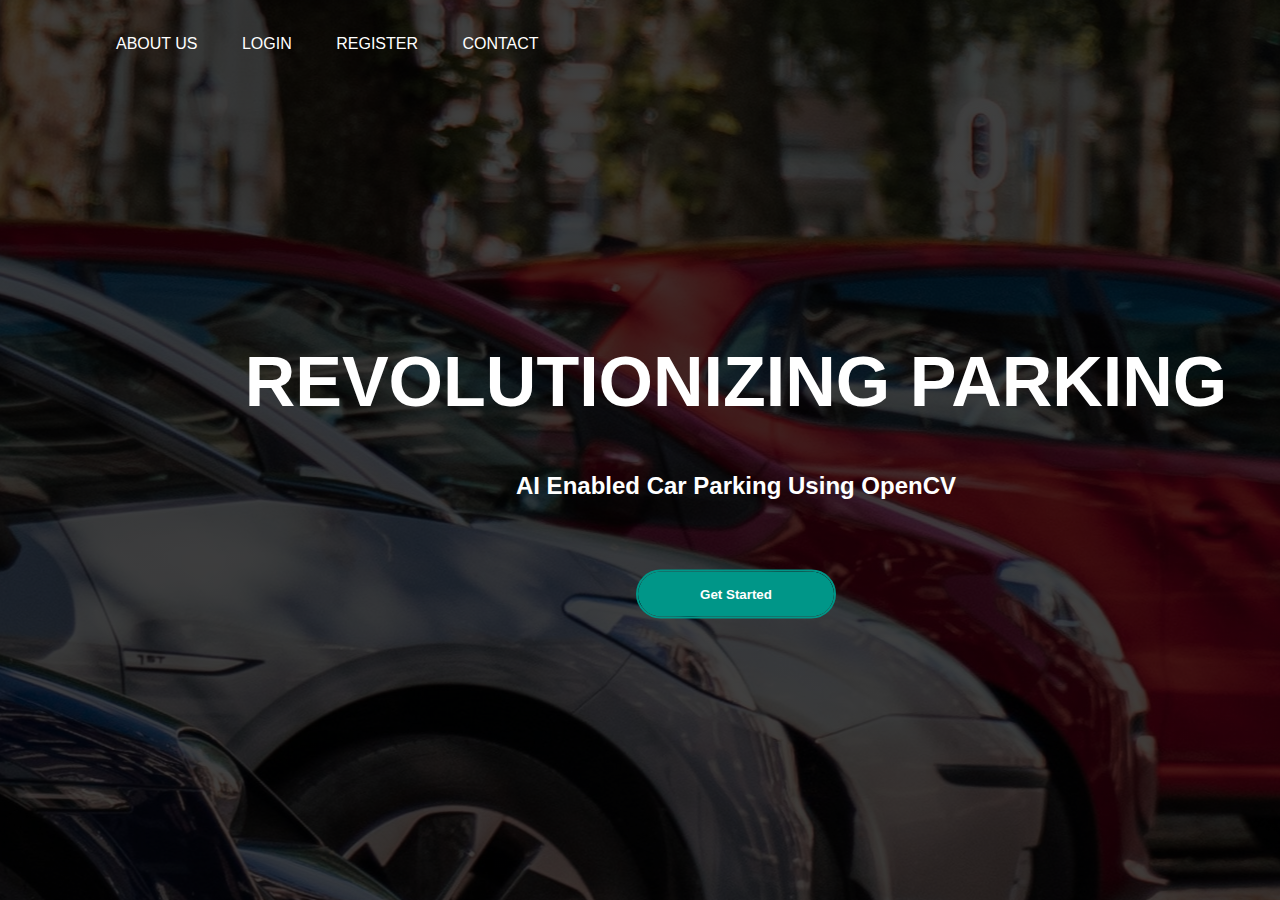
<file: MainFile/templates/index.html>
<html>
    <head>
        <title>Car parking</title>
        <link rel="stylesheet" href="stylec.css">
        <body>
            <div class="banner">
                <div class="navbar">
                    <ul>
                        <li><a href="about.html">About us</a></li>
                        <li><a href="login.html">Login</a></li>
                        <li><a href="create.html">Register</a></li>
                        <li><a href="">Contact</a></li>
                    </ul>
                    
            
               <div class ="content">
                <h1>REVOLUTIONIZING PARKING</h1>
                <p><h2>AI Enabled Car Parking Using OpenCV</h2></p>
                 <div>
                    <a href="login.html">
                    <button type ="button"><span></span>Get Started</button>
                    </a>
                 </div>
               </div>
            </div>


            </div>


        </body>
    </head>
</html>
</file>
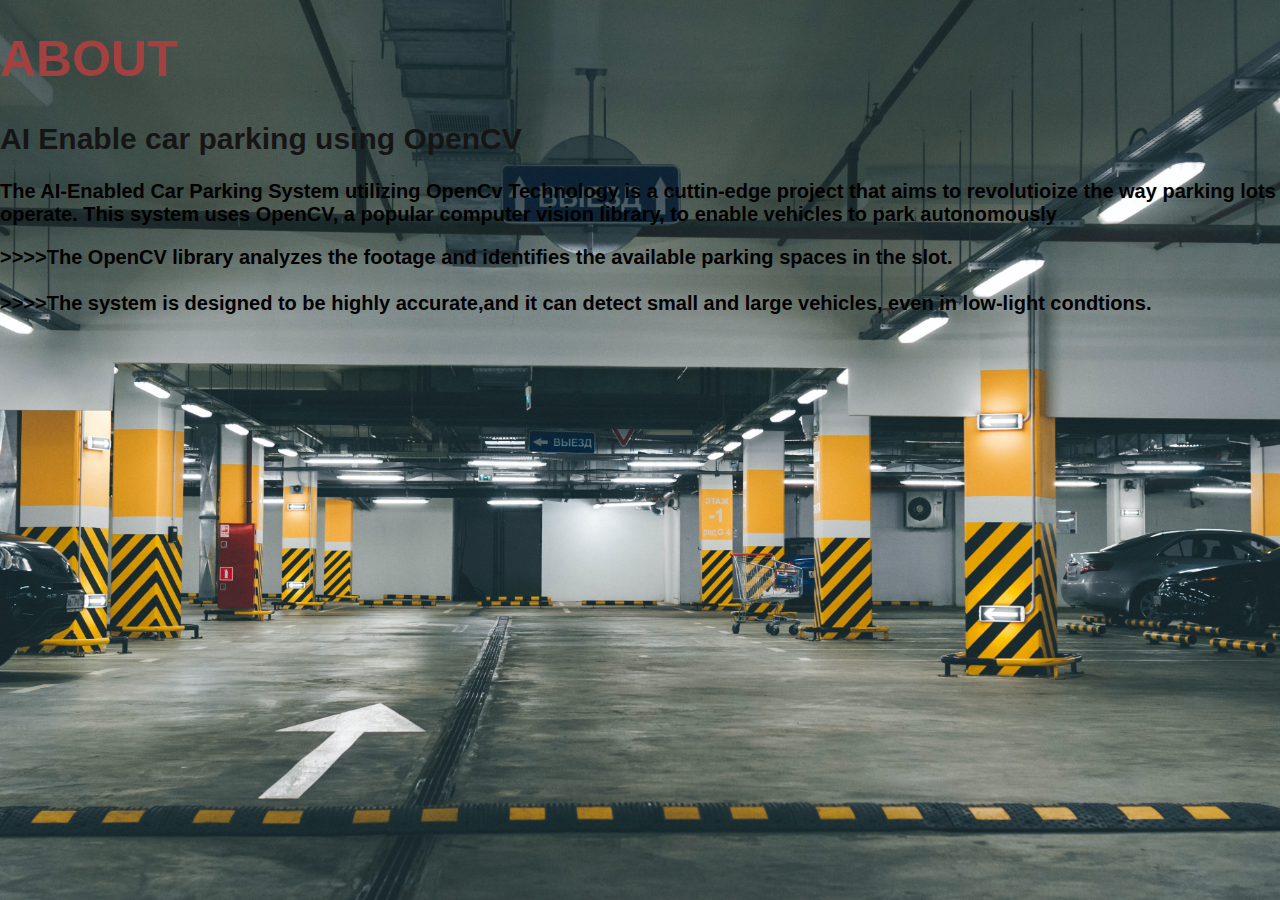
<file: MainFile/templates/about.html>
<html>
    <title>about us</title>
    <link rel="stylesheet" href="styleabout.css">
    
    <body>
        <div class="content">
            <head><h1>ABOUT</h1></head>
            <h2 >AI Enable car parking using OpenCV</h2>
            <p>
            <b>The AI-Enabled Car Parking System utilizing OpenCv Technology is a cuttin-edge project that aims to revolutioize the way parking lots operate. This system uses OpenCV, a popular computer vision library, to enable vehicles to park autonomously</b>
            </p>
            <p><b>>>>>The OpenCV library analyzes the footage and identifies the available parking spaces in the slot.<br><br>>>>>The system is designed to be highly accurate,and it can detect small and large vehicles, even in low-light condtions.</b></p>
       </div>
    </body>
</html>
</file>
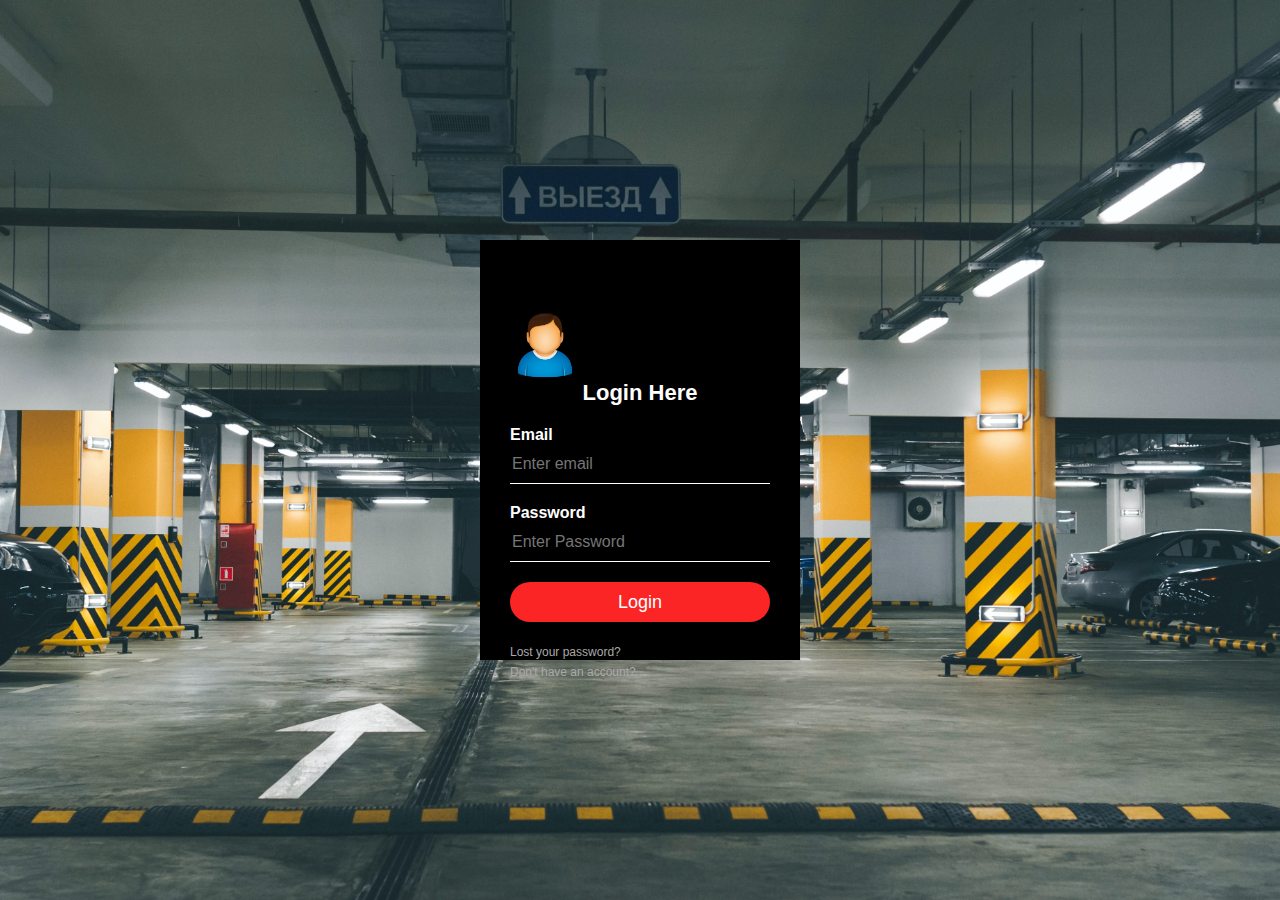
<file: MainFile/templates/login.html>
<html>
    <head>
        <title>
            Car parking login page
        </title>
        <link rel="stylesheet" type="text/css" href="stylel.css">
        <body>
            <div class="loginbox">
                <img src="avatar1.png" class"avatar" height="70px">
               <h1>Login Here</h1>
               <form>
                <p>Email</p>
                <input type="text" name="" placeholder="Enter email">
                <p>Password</p>
                <input type="password" name="" placeholder="Enter Password"><br>
                <input type="submit" name="" value="Login">
                <a href="#"> Lost your password?</a><br>
                <a href="create.html">Don't have an account?</a>

               </form>

            </div>

        </body>
    </head>
</html>
</file>
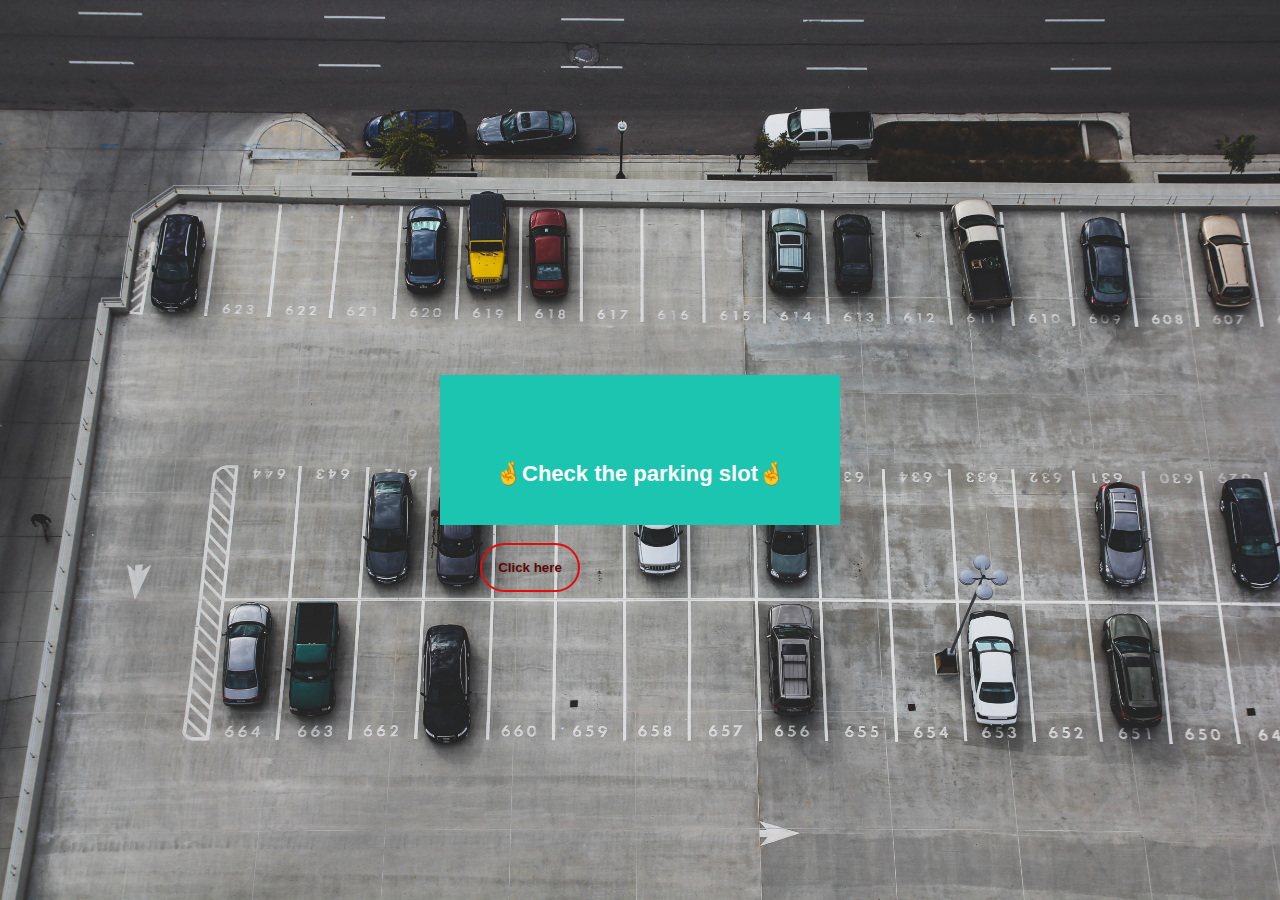
<file: MainFile/uploads/model.html>
<html>
    <title>Car parking</title>
    <link rel="stylesheet" type="text/css" href="stylem.css">
    <body>
        <div class="loginbox">
            <p><h3><b>🤞Check the parking slot🤞</b></h3></p>
            <div>
                <a href="appp.py">
                <button type ="button">Click here</button>
                </a>
            </div>

        </div>
    </body>

</html>
</file>
<file: MainFile/templates/stylec.css>
*{
    margin : 0;
    padding : 0;
    font-family: sans-serif;
}
.banner{
    width : 100%;
    height : 100vh;
    background-image : linear-gradient(rgba(0,0,0,0.75),rgba(0,0,0,0.75)),url(css3.jpg);
    background-position : center ;
}
.navbar{
    width : 85%;
    margin : auto;
    padding : 35px 0;
    display : flex;
    align-items : center;
    justify-content: space-between;
}
.navbar ul li{
    list-style: none;
    display : inline-block;
    margin : 0 20px;
}
.navbar ul li a{
    text-decoration : none;
    color : #fff;
    text-transform : uppercase;
}
.content{
    width : 100%;
    position : absolute;
    top : 50%;
    transform : translateY(-50%);
    text-align : center;
    color : #fff;
}
.content h1{
    font-size : 70px;
    margin-top : 80px;
}
.content p{
    margin : 50px auto;
    font-weight : 100px;
    line-height: 25px;
}
button {
    width: 200px;
    padding: 15px 0;
    text-align: center;
    margin : 20px 10px;
    border-radius : 25px;
    font-weight:bold;
    border : 2px solid #009688;
    background : transparent;
    color: #fff;
    cursor: pointer;
    position : relative;
    overflow : hidden;
}
span{
    background : #009688;
    height : 100%;
    width : 100%;
    border-radius :25px;
    position: absolute;
    left :0;
    bottom:0;
    z-index :-1;
    transition : 0.5s;
}
button :hover span{
    width : 100%;
}
button :hover {
    border:none;
}
</file>
<file: MainFile/templates/styleabout.css>
body{
    margin: 0;
    padding: 0;
    background: url(css1.jpg);
    background-size:cover;
    background-position:center;
    background-position:cover;
    font-family: sans-serif;
}
.content h1{
    font-size : 50px;
    margin-top : 30px;
    color :rgb(163, 64, 64)
}
.content h2{
    font-size : 30px;
    margin-top : 30px;
    color:rgb(22, 21, 21)
}
.content p{
    font-size : 20px;
    
    color :black
}
</file>
<file: MainFile/templates/stylel.css>
body{
    margin: 0;
    padding: 0;
    background: url(css1.jpg);
    background-size:cover;
    background-position:center;
    background-position:cover;
    font-family: sans-serif;
}

.loginbox{
    width:320px;
    height:420px;
    background:#000;
    color:#fff;
    top:50%;
    left:50%;
    position:absolute;
    transform:translate(-50%,-50%);
    box-sizing:border-box;
    padding: 70px 30px;
}
.avatar{
    width:100px;
    height:100px;
    border-radius:50%;
    position:absolute;
    top:-50px;
   
}
h1{
    margin :0;
    padding:0 0 20px;
    text-align : center;
    font-size : 22px
}

.loginbox p{
    margin : 0;
    padding: 0;
    font-weight : bold;

}
.loginbox input{
    width :100%;
    margin-bottom : 20px;
}
.loginbox input[type="text"],input[type="password"]
{
    border : none;
    border-bottom :1px solid #fff;
    background : transparent;
    outline : none;
    height : 40px;
    color : #fff;
    font-size : 16px;
}
.loginbox input[type="submit"]
{
    border : none;
    outline : none;
    height : 40px;
    background : #fb2525;
    color : #fff;
    font-size : 18px;
    border-radius : 20px;
}
.loginbox input[type="submit"]:hover{
    cursor : pointer;
    background : #ffc107;
    color : #000;
}
.loginbox a{
    text-decoration : none;
    font-size : 12px;
    line-height : 20px;
    color : darkgrey;
}
.loginbox a:hover{
    color : #ffc107;
}
</file>
<file: MainFile/uploads/stylem.css>
body{
    margin: 0;
    padding: 0;
    background: url(css2.jpg);
    background-size:cover;
    background-position:center;
    background-position:cover;
    font-family: sans-serif;
}
.loginbox{
    width:400px;
    height:150px;
    background:hsl(172, 76%, 44%);
    color:#fff;
    top:50%;
    left:50%;
    position:absolute;
    transform:translate(-50%,-50%);
    box-sizing:border-box;
    padding: 70px 30px;
}
h3{
    margin :0;
    padding:0 0 20px;
    text-align : center;
    font-size : 22px
    
}
button {
    width: 100px;
    padding: 15px 0;
    text-align: center;
    margin : 20px 10px;
    border-radius : 25px;
    font-weight:bold;
    border : 2px solid #e60a0a;
    background : transparent;
    color: #5f0505;
    cursor: pointer;
    position : relative;
    overflow : hidden;
}
</file>
